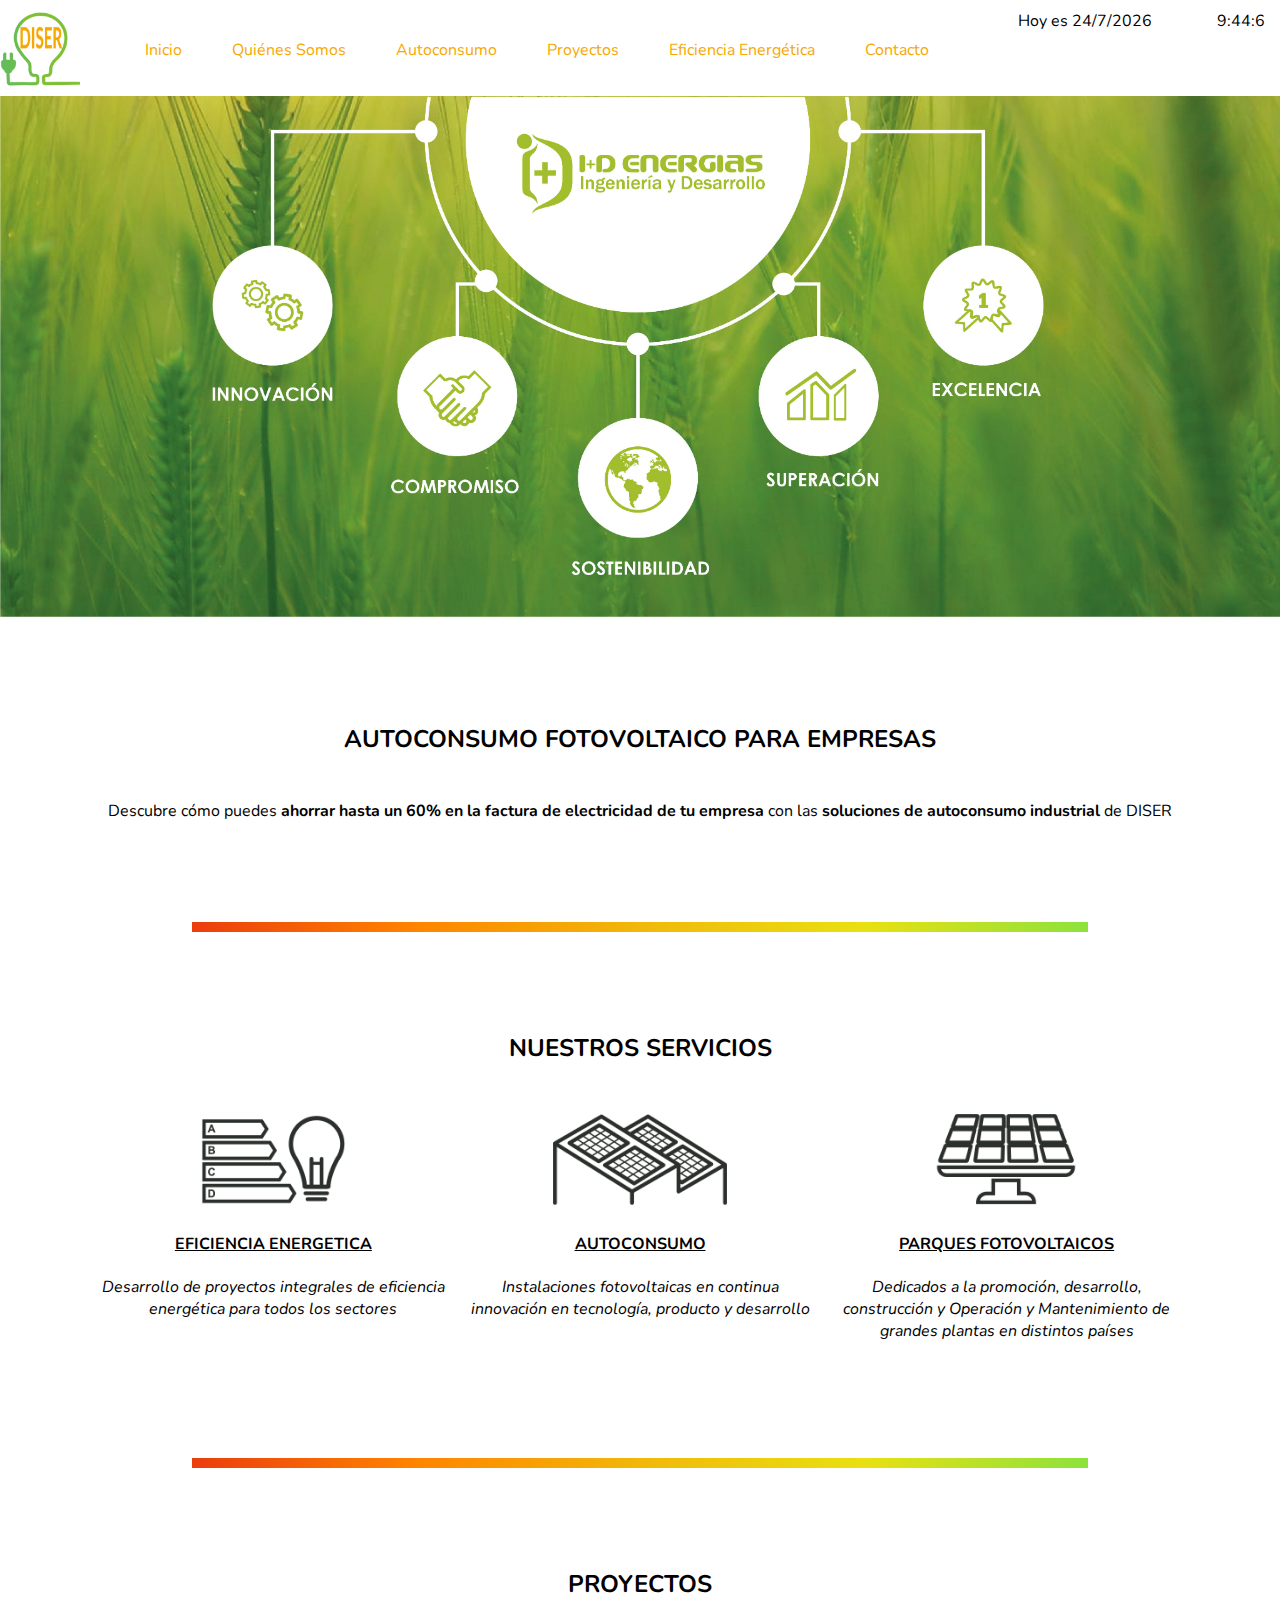
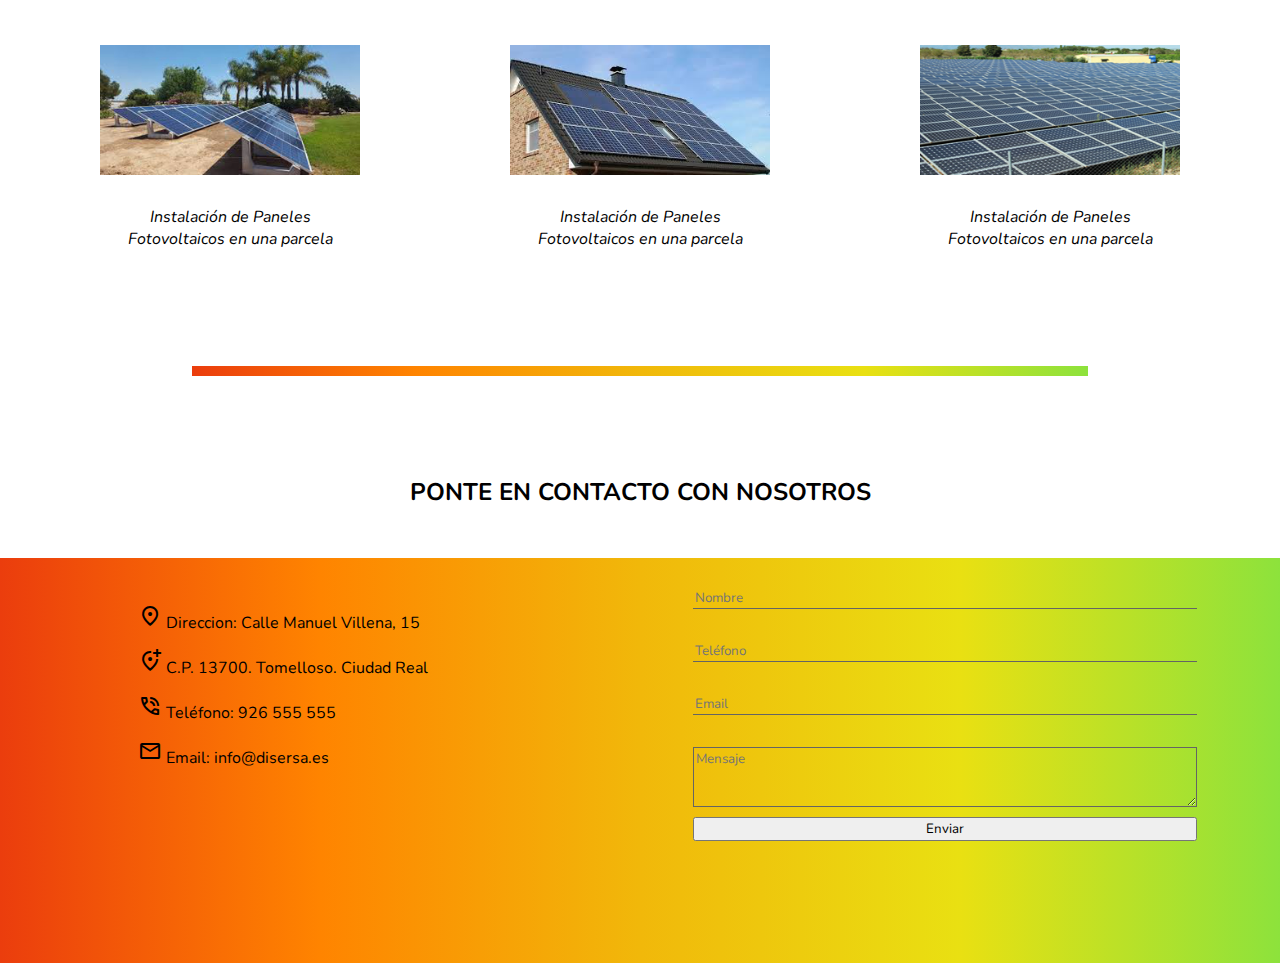
<file: index.html>
<!DOCTYPE html>
<html lang="es-ES">

<head>
    <meta charset="UTF-8">
    <meta name="viewport" content="width=device-width, initial-scale=1.0">
    <title>Diser</title>
    <link rel="preconnect" href="https://fonts.googleapis.com">
    <link rel="preconnect" href="https://fonts.gstatic.com" crossorigin>
    <link href="https://fonts.googleapis.com/css2?family=Nunito:wght@300&display=swap" rel="stylesheet">
    <link rel="stylesheet"
        href="https://fonts.googleapis.com/css2?family=Material+Symbols+Outlined:opsz,wght,FILL,GRAD@48,400,1,0" />
    <link rel="shortcut icon" href="img/favicon.png" type="image/x-icon">
    <link rel="stylesheet" href="css/style.css">
    <script src="js/script.js"></script>
</head>

<body>
    <header>
        <div class="dateTime">
            <p>Hoy es <span id="fecha"></span></p>
            <p><span id="hora"></span></p>
        </div>
        <nav class="menu-header">
            <img src="img/favicon.png" alt="Logo Diser" class="header-img">
            <ul class="nav-list">
                <li><a href="index.html" class="nav-link">Inicio</a></li>
                <li><a href="#" class="nav-link">Quiénes Somos</a></li>
                <li><a href="#autoconsumo" class="nav-link">Autoconsumo</a></li>
                <li><a href="#proyectos" class="nav-link">Proyectos</a></li>
                <li><a href="eficienciaEnergetica.html" class="nav-link">Eficiencia Energética</a></li>
                <li><a href="contacto.html" class="nav-link">Contacto</a></li>
            </ul>

        </nav>
        <img src="img/Banner.jpg" alt="Banner" class="img-banner">
    </header>
    <div class="container1">
        <h2 id="autoconsumo">AUTOCONSUMO FOTOVOLTAICO PARA EMPRESAS</h2>
        <p>Descubre cómo puedes <strong>ahorrar hasta un 60% en la factura de electricidad de tu empresa</strong> con
            las <strong>soluciones de autoconsumo industrial</strong> de DISER</p>
    </div>
    <hr class="barra">
    <div class="container2">
        <h2>NUESTROS SERVICIOS</h2>
        <div class="div-flex-servicios">
            <div>
                <img src="img/Eficiencia.png" alt="Eficiencia energética" class="img-divFlexServicios">
                <h4>EFICIENCIA ENERGETICA</h4>
                <p>Desarrollo de proyectos integrales de eficiencia energética para todos los sectores</p>
            </div>
            <div class="separador-servicios">
                <img src="img/Autoconsumo.png" alt="Autoconsumo" class="img-divFlexServicios">
                <h4>AUTOCONSUMO</h4>
                <p>Instalaciones fotovoltaicas en continua innovación en tecnología, producto y desarrollo</p>
            </div>
            <div>
                <img src="img/Parques_Fotovoltaicos.png" alt="Placa Fotovoltaica" class="img-divFlexServicios">
                <h4>PARQUES FOTOVOLTAICOS</h4>
                <p>Dedicados a la promoción, desarrollo, construcción y Operación y Mantenimiento de grandes plantas en
                    distintos países</p>
            </div>
        </div>
    </div>
    <hr class="barra">
    <div class="container3">
        <h2 id="proyectos">PROYECTOS</h2>
        <div class="div-flex-proyectos">
            <div>
                <img src="img/proyecto1.jpg" alt="Instalaciones con placas fotovoltaicas en una parcela"
                    class="img-divFlexProyectos">
                <p>Instalación de Paneles Fotovoltaicos en una parcela</p>
            </div>
            <div class="separador-imagenes">
                <img src="img/proyecto2.jpg" alt="Casa con placas fotovoltaicas en el tejado de una casa"
                    class="img-divFlexProyectos">
                <p>Instalación de Paneles Fotovoltaicos en una parcela</p>
            </div>
            <div>
                <img src="img/proyecto3.jpg" alt="Instalaciones con placas fotovoltaicas en una finca"
                    class="img-divFlexProyectos">
                <p>Instalación de Paneles Fotovoltaicos en una parcela</p>
            </div>
        </div>
    </div>
    <hr class="barra">
    <footer>
        <h2 id="contacto">PONTE EN CONTACTO CON NOSOTROS</h2>
        <div class="container4">
            <div class="lista-div">
                <ul class="list">
                    <li><span class="material-symbols-outlined">
                            location_on
                        </span> Direccion: Calle Manuel Villena, 15</li>
                    <li><span class="material-symbols-outlined">
                            add_location_alt
                        </span> C.P. 13700. Tomelloso. Ciudad Real</li>
                    <li><span class="material-symbols-outlined">
                            phone_in_talk
                        </span> Teléfono: 926 555 555</li>
                    <li><span class="material-symbols-outlined">
                            mail
                        </span> Email: info@disersa.es</li>
                </ul>
            </div>
            <div class="formulario">
                <form method="get">
                    <input type="text" placeholder="Nombre" id="name" required><br>
                    <input type="tel" placeholder="Teléfono"><br>
                    <input type="email" placeholder="Email"><br>
                    <textarea name="mensaje" id="mensaje" cols="10" rows="3" placeholder="Mensaje"></textarea>
                    <button type="submit">Enviar</button>
                    <p id="fallo"></p>
                </form>
            </div>
        </div>
    </footer>
</body>

</html>
</file>
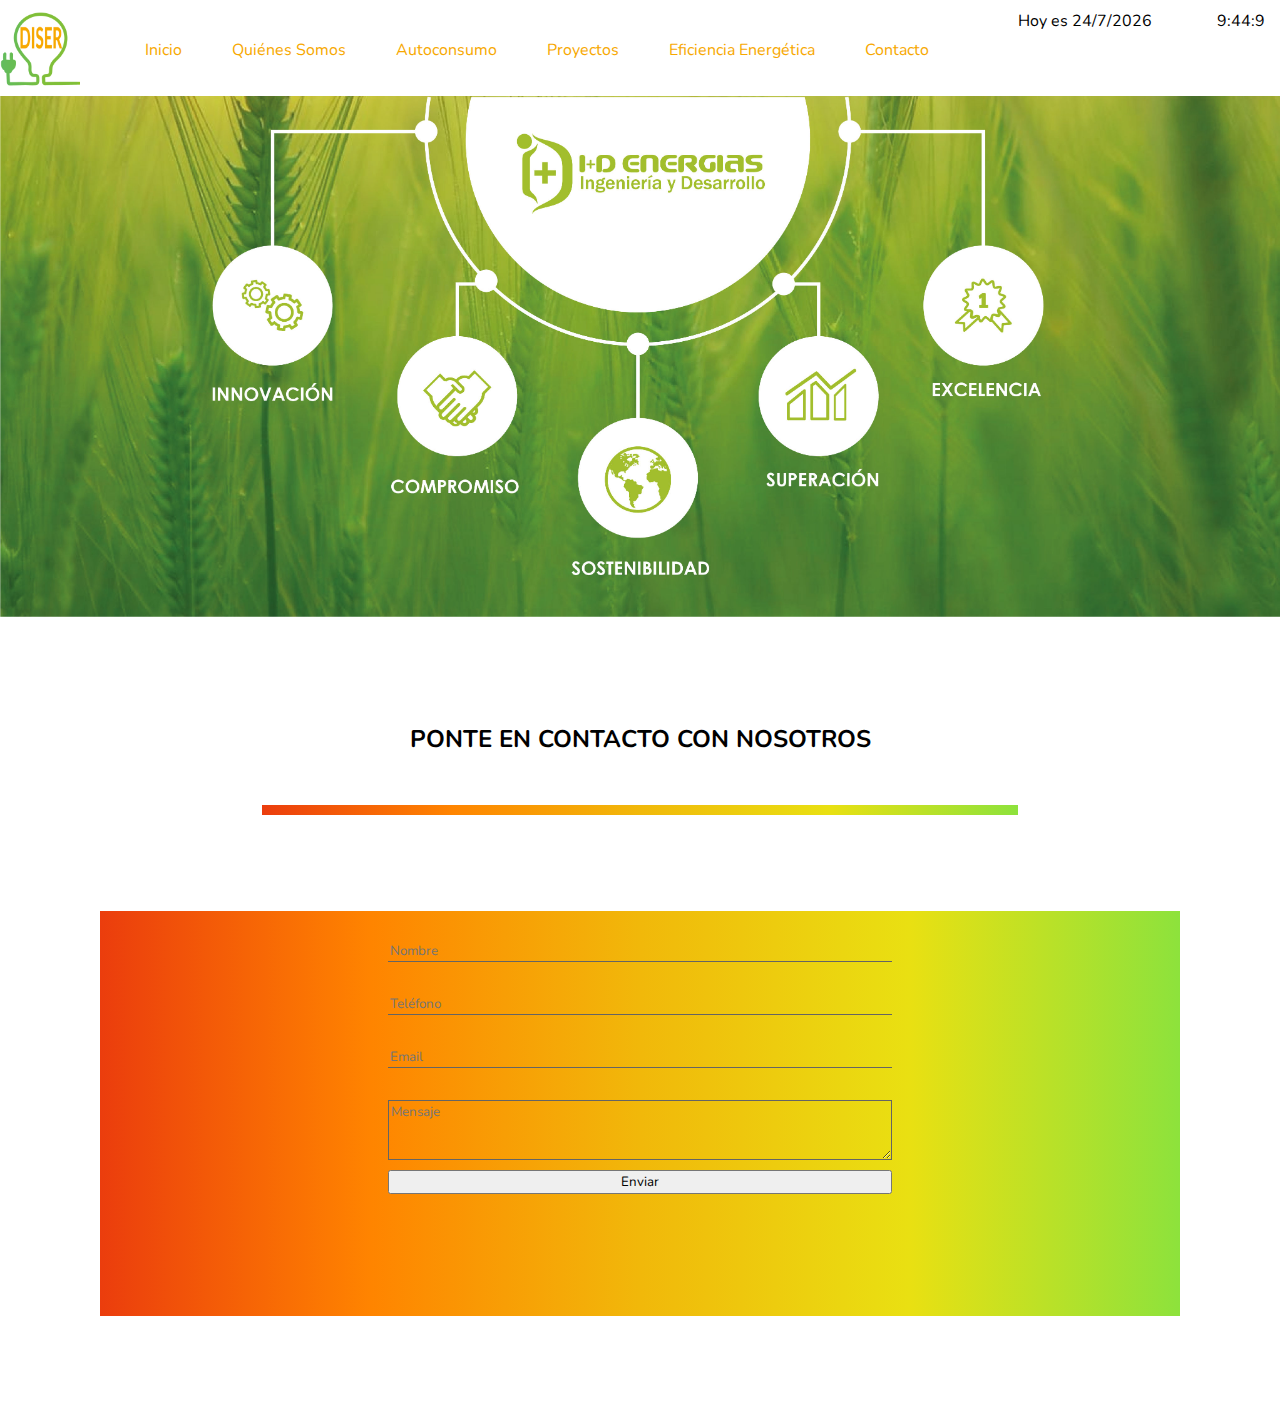
<file: contacto.html>
<!DOCTYPE html>
<html lang="es-ES">

<head>
    <meta charset="UTF-8">
    <meta name="viewport" content="width=device-width, initial-scale=1.0">
    <title>Diser - Contacto</title>
    <link rel="preconnect" href="https://fonts.googleapis.com">
    <link rel="preconnect" href="https://fonts.gstatic.com" crossorigin>
    <link href="https://fonts.googleapis.com/css2?family=Nunito:wght@300&display=swap" rel="stylesheet">
    <link rel="stylesheet"
        href="https://fonts.googleapis.com/css2?family=Material+Symbols+Outlined:opsz,wght,FILL,GRAD@48,400,1,0" />
    <link rel="shortcut icon" href="img/favicon.png" type="image/x-icon">
    <link rel="stylesheet" href="css/style.css">
    <script src="js/script.js"></script>
</head>

<body>
    <header>
        <div class="dateTime">
            <p>Hoy es <span id="fecha"></span></p>
            <p><span id="hora"></span></p>
        </div>
        <nav class="menu-header">
            <img src="img/favicon.png" alt="Logo Diser" class="header-img">
            <ul class="nav-list">
                <li><a href="index.html" class="nav-link">Inicio</a></li>
                <li><a href="#qsomos" class="nav-link">Quiénes Somos</a></li>
                <li><a href="#autoconsumo" class="nav-link">Autoconsumo</a></li>
                <li><a href="#proyectos" class="nav-link">Proyectos</a></li>
                <li><a href="eficienciaEnergetica.html" class="nav-link">Eficiencia Energética</a></li>
                <li><a href="contacto.html" class="nav-link">Contacto</a></li>
            </ul>

        </nav>
        <img src="img/Banner.jpg" alt="Banner" class="img-banner">
    </header>
    <div class="container1">
        <h2 id="contacto">PONTE EN CONTACTO CON NOSOTROS</h2>
        <hr class="barra">
        <br><br><br><br>
        <footer>
            <div class="container4">
                <div class="formulario">
                    <form method="get">
                        <input type="text" placeholder="Nombre" id="name" required><br>
                        <input type="tel" placeholder="Teléfono"><br>
                        <input type="email" placeholder="Email"><br>
                        <textarea name="mensaje" id="mensaje" cols="10" rows="3" placeholder="Mensaje"></textarea>
                        <button type="submit">Enviar</button>
                        <p id="fallo"></p>
                    </form>
                </div>
            </div>
        </footer>
    </div>
</body>

</html>
</file>
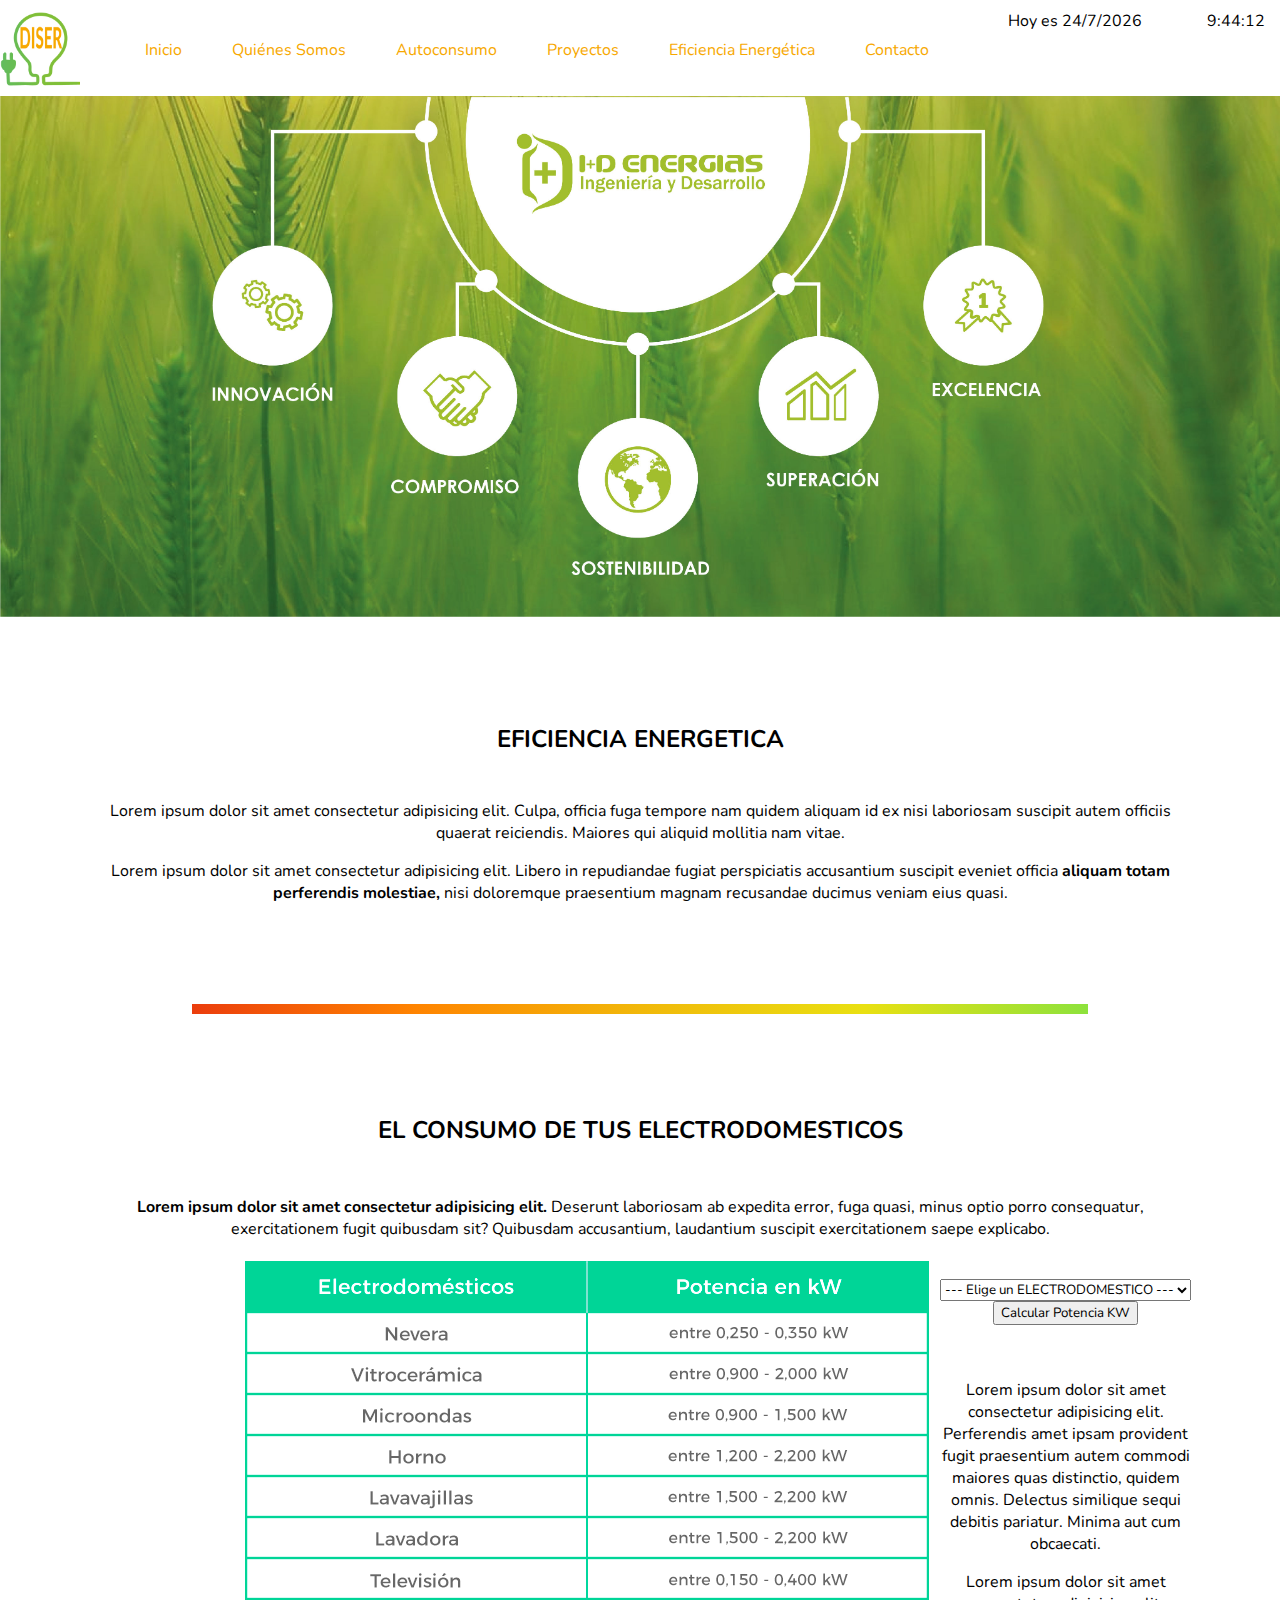
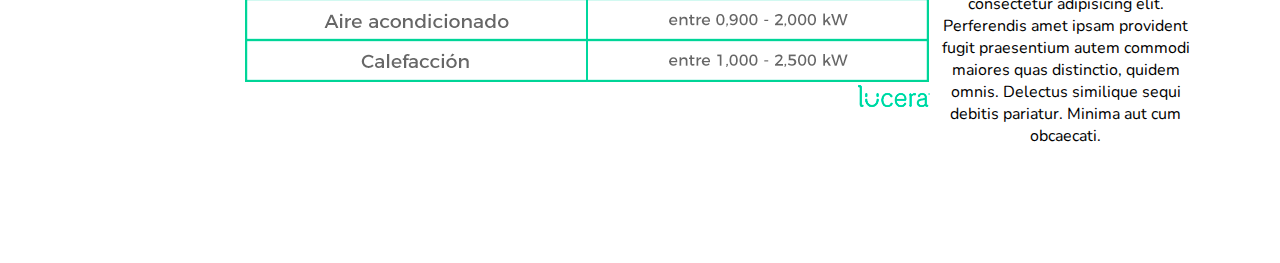
<file: eficienciaEnergetica.html>
<!DOCTYPE html>
<html lang="es-ES">

<head>
    <meta charset="UTF-8">
    <meta name="viewport" content="width=device-width, initial-scale=1.0">
    <title>Diser - Eficiencia Energética</title>
    <link rel="preconnect" href="https://fonts.googleapis.com">
    <link rel="preconnect" href="https://fonts.gstatic.com" crossorigin>
    <link href="https://fonts.googleapis.com/css2?family=Nunito:wght@300&display=swap" rel="stylesheet">
    <link rel="stylesheet"
        href="https://fonts.googleapis.com/css2?family=Material+Symbols+Outlined:opsz,wght,FILL,GRAD@48,400,1,0" />
    <link rel="shortcut icon" href="img/favicon.png" type="image/x-icon">
    <link rel="stylesheet" href="css/style.css">
    <script src="js/script.js"></script>
</head>

<body>
    <header>
        <div class="dateTime">
            <p>Hoy es <span id="fecha"></span></p>
            <p><span id="hora"></span></p>
        </div>
        <nav class="menu-header">
            <img src="img/favicon.png" alt="Logo Diser" class="header-img">
            <ul class="nav-list">
                <li><a href="index.html" class="nav-link">Inicio</a></li>
                <li><a href="#qsomos" class="nav-link">Quiénes Somos</a></li>
                <li><a href="#autoconsumo" class="nav-link">Autoconsumo</a></li>
                <li><a href="#proyectos" class="nav-link">Proyectos</a></li>
                <li><a href="eficienciaEnergetica.html" class="nav-link">Eficiencia Energética</a></li>
                <li><a href="contacto.html" class="nav-link">Contacto</a></li>
            </ul>

        </nav>
        <img src="img/Banner.jpg" alt="Banner" class="img-banner">
    </header>
    <div class="container1">
        <h2 id="autoconsumo">EFICIENCIA ENERGETICA</h2>
        <p>
            Lorem ipsum dolor sit amet consectetur adipisicing elit. Culpa, officia fuga tempore nam quidem aliquam id
            ex
            nisi laboriosam suscipit autem officiis quaerat reiciendis. Maiores qui aliquid mollitia nam vitae.
        </p>
        <p>
            Lorem ipsum dolor sit amet consectetur adipisicing elit. Libero in repudiandae fugiat perspiciatis
            accusantium suscipit eveniet officia <strong>aliquam totam perferendis molestiae,</strong> nisi doloremque
            praesentium magnam
            recusandae ducimus veniam eius quasi.
        </p>
    </div>
    <hr class="barra">
    <div class="container2">
        <h2>EL CONSUMO DE TUS ELECTRODOMESTICOS</h2>
        <div class="div-flex-consumo">
            <p>
                <strong>Lorem ipsum dolor sit amet consectetur adipisicing elit.</strong> Deserunt laboriosam ab
                expedita
                error, fuga
                quasi, minus optio porro consequatur, exercitationem fugit quibusdam sit? Quibusdam accusantium,
                laudantium suscipit exercitationem saepe explicabo.
            </p>
            <div class="flexFotoTexto">
                <div class="fotoConsumo">
                    <img src="img/consumo-potencia-electrodomesticos.png" alt="Consumo" class="imgConsumo">
                </div>
                <div class="textoConsumo">
                    <br>
                    <select name="opcion" id="opcion">
                        <p for="nombre">Potencia</p>
                        <option>--- Elige un ELECTRODOMESTICO ---</option>
                        <option value="nevera">nevera</option>
                        <option value="vitro">vitro</option>
                        <option value="microondas">microondas</option>
                        <option value="horno">horno</option>
                        <option value="lavavajillas">lavavajillas</option>
                        <option value="lavadora">lavadora</option>
                        <option value="television">televisión</option>
                        <option value="aire acondicionado">aire acondicionado</option>
                        <option value="calefaccion">calefacción</option>
                    </select>
                    <button type="submit" onclick="ShowSelected()">Calcular Potencia KW</button>
                    <p id="resultado"></p>
                    <br>
                    <p>
                        Lorem ipsum dolor sit amet consectetur adipisicing elit. Perferendis amet ipsam provident fugit
                        praesentium autem commodi maiores quas distinctio, quidem omnis. Delectus similique sequi
                        debitis pariatur. Minima aut cum obcaecati.
                    </p>
                    <p>
                        Lorem ipsum dolor sit amet consectetur adipisicing elit. Perferendis amet ipsam provident fugit
                        praesentium autem commodi maiores quas distinctio, quidem omnis. Delectus similique sequi
                        debitis pariatur. Minima aut cum obcaecati.
                    </p>
                </div>
            </div>
        </div>
    </div>
    <script src="js/scriptPotencia.js"></script>
</body>

</html>
</file>
<file: css/style.css>
* {
    font-family: 'Nunito', sans-serif;
}

body {
    margin: 0;
}

header {
    margin-top: 10px;
}

.dateTime {
    display: flex;
    float: right;
}

.dateTime p:first-child {
    margin-right: 50px;
}

.dateTime p {
    margin: 0 15px;
}

.menu-header,
.nav-list {
    display: inline-flex;
    align-content: center;
    justify-content: center;
    align-items: center;
}

.nav-list,
.list {
    list-style: none;
}

.nav-list li a {
    padding: 25px;
    text-decoration: none;
    color: #F7A800;
}

.nav-list li a:hover {
    background-color: #A2BE2D;
    color: white;
}

.header-img {
    width: 80px;
}

.img-banner {
    width: 100%;
    margin: 0;
}

.container1 {
    margin: 100px;
    text-align: center;
}

.container1 h2 {
    margin-bottom: 45px;
}

.barra {
    height: 10px;
    width: 70%;
    border: none;
    background: rgb(235, 61, 13);
    background: linear-gradient(90deg, rgba(235, 61, 13, 1) 0%, rgba(255, 132, 0, 1) 25%, rgba(241, 184, 10, 1) 50%, rgba(233, 224, 18, 1) 75%, rgba(141, 226, 60, 1) 100%);
}

.container2,
.container3,
#contacto {
    margin: 100px;
    text-align: center;
}

.container2 h2 {
    margin-bottom: 50px;
}

.div-flex-servicios,
.div-flex-proyectos {
    display: inline-flex;
}

.div-flex-servicios div {
    width: 33%;
}

.div-flex-proyectos div {
    width: 33%;
}

.img-divFlexServicios {
    width: 50%;
}

.separador-servicios {
    margin: 0 20px 0 20px;
}

.div-flex-servicios h4 {
    text-decoration: underline;
}

.div-flex-servicios p {
    font-style: italic;
}

.container3 h2 {
    margin-bottom: 45px;
}

.img-divFlexProyectos {
    width: 100%;
}

.separador-imagenes {
    margin: 0 150px 0 150px;
}

#contacto {
    margin-bottom: 50px;
}

.div-flex-proyectos p {
    margin-top: 25px;
    font-style: italic;
}

.container4 {
    display: flex;
    justify-content: center;
    padding: 30px 65px 90px 65px;
    background: rgb(235, 61, 13);
    background: linear-gradient(90deg, rgba(235, 61, 13, 1) 0%, rgba(255, 132, 0, 1) 25%, rgba(241, 184, 10, 1) 50%, rgba(233, 224, 18, 1) 75%, rgba(141, 226, 60, 1) 100%);
}

.lista-div {
    padding-right: 250px;
}

.lista-div li {
    margin: 15px;
}

.formulario form {
    display: flex;
    flex-direction: column;
}


.formulario input,
.formulario textarea {
    display: block;
    margin-bottom: 10px;
    border: none;
    background-color: transparent;
}

.formulario input {
    border-bottom: 1px solid rgb(100, 100, 100);
    color: rgb(100, 100, 100);
    width: 500px;

}

.formulario textarea {
    border: 1px solid rgb(100, 100, 100);
}

.flexFotoTexto {
    display: flex;
    width: 75%;
    margin: auto;
}
</file>
